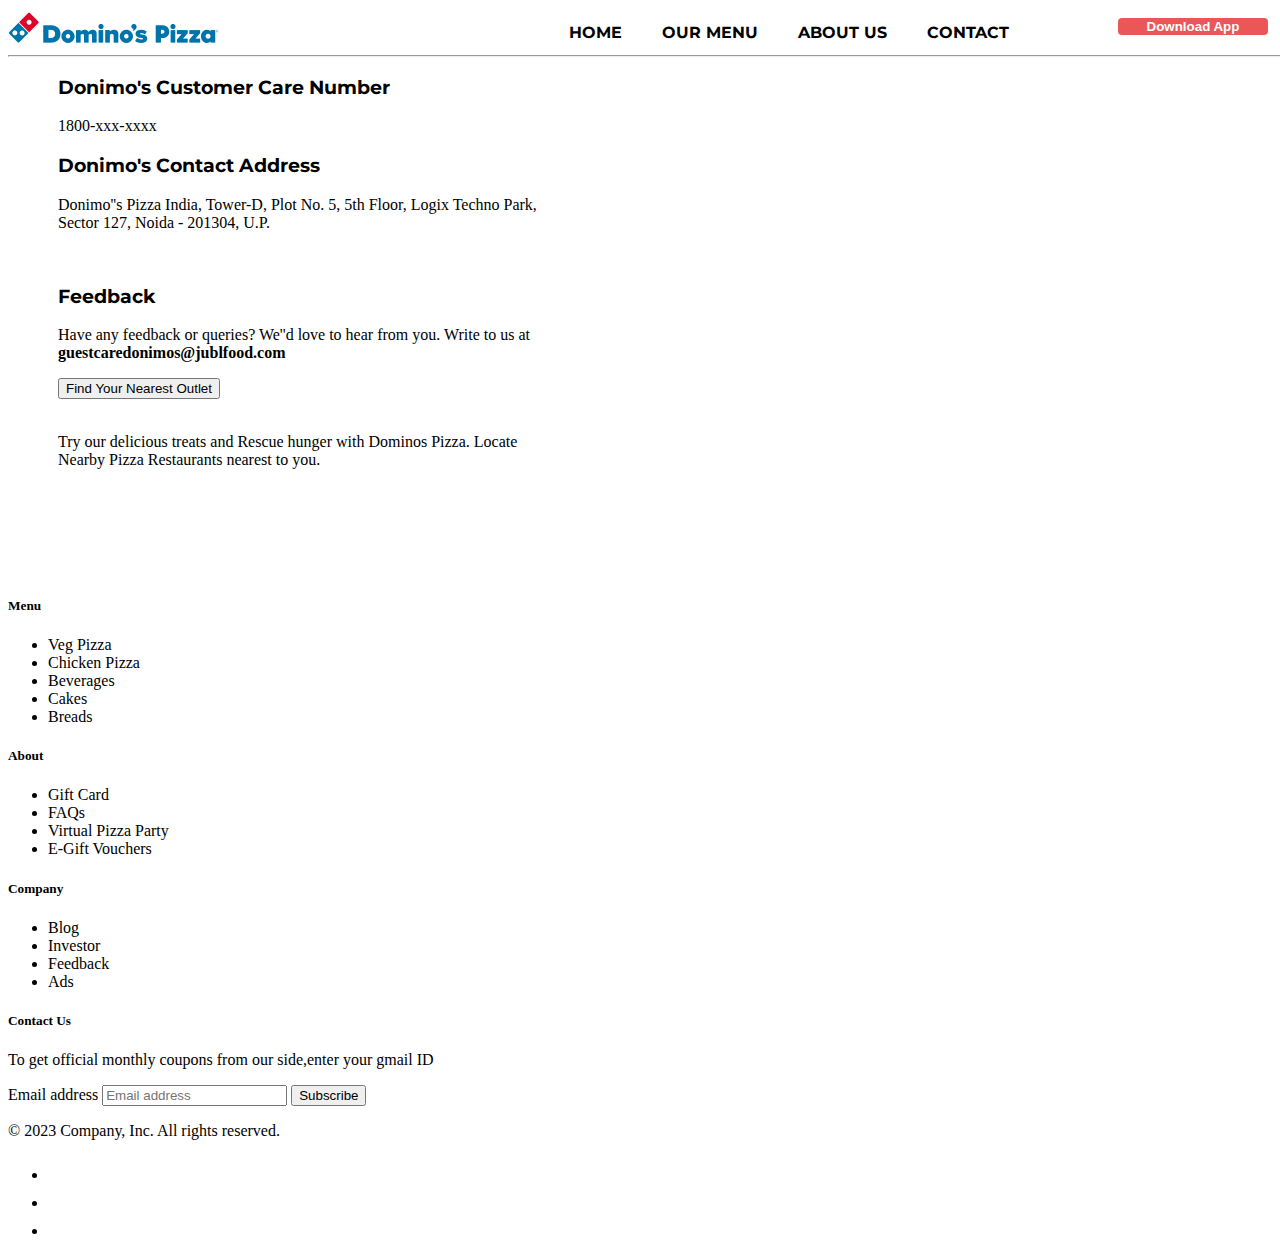
<file: contact.html>
<!DOCTYPE html>
<html lang="en">
<head>
    <meta charset="UTF-8">
    <meta name="viewport" content="width=device-width, initial-scale=1.0">
    <title>Donimo's Customer Care</title>
    <link rel="icon" href="./img/favicon-32x32.png">
    <link href="https://cdn.jsdelivr.net/npm/bootstrap@5.3.1/dist/css/bootstrap.min.css" rel="stylesheet" integrity="sha384-4bw+/aepP/YC94hEpVNVgiZdgIC5+VKNBQNGCHeKRQN+PtmoHDEXuppvnDJzQIu9" crossorigin="anonymous">
    <link rel="stylesheet" href="styles.css">
    <link rel="stylesheet" href="utils.css">
    <link rel="preconnect" href="https://fonts.googleapis.com">
    <link rel="preconnect" href="https://fonts.gstatic.com" crossorigin>
    <link href="https://fonts.googleapis.com/css2?family=Acme&family=Merriweather:wght@300&family=Montserrat&family=Oswald:wght@700&display=swap" rel="stylesheet">
</head>
<body>
    <header class="containere">
        <nav class="flex space-between">
            <div class="left flex item-center">
                <img src="./img/Logo.png" alt="Donimo-logo" srcset="">
                
                <ul class="flex item-center justify-center bold font">
                    <a href="index.html"><li>HOME</li></a>
                    <a href="menu.html"><li>OUR MENU</li></a> 
                    <a href="about.html"><li>ABOUT US</li></a>
                    <a href="contact.html"><li>CONTACT</li></a>
                </ul>
            </div>
            
            <div class="right flex">
              <a href="https://play.google.com/store/games?hl=en&gl=US&pli=1"><button type="button" class="btn btn-danger button-size" style="margin-right: 20px;">Download App</button></a>
                <!-- <div class="cart item-center justify-center mx-2 font bold flex">CART</div> -->
                <!-- <button type="button" class="btn btn-dark mx-2">Cart</button> -->
            </div>
        </nav>
        <hr>
    </header>
    <section>
      <div class="address">
        <h3 class="font bold">Donimo's Customer Care Number</h3>
        <p>1800-xxx-xxxx</p>
        <h3 class="font bold">Donimo's Contact Address</h3>
        <p>Donimo''s Pizza India,
            Tower-D, Plot No. 5,
            5th Floor, Logix Techno Park,
            Sector 127, Noida - 201304, U.P.
        </p>
        <br>
        <h3 class="font bold">Feedback</h3>
        <p>
          Have any feedback or queries?
          We''d love to hear from you. Write to us at
          <strong>guestcaredonimos@jublfood.com</strong>
        </p>
        <a href="https://www.google.com/maps/@28.6457856,77.3554176,12z?entry=ttu"><button type="button" class="btn btn-primary">Find Your Nearest Outlet</button></a><br><br>
        <p>Try our delicious treats and Rescue hunger with Dominos Pizza.
          Locate Nearby Pizza Restaurants nearest to you.</p>
      </div>

    </section>
    <div class="container">
      <footer class="py-5">
        <div class="row">
          <div class="col-6 col-md-2 mb-3">
            <h5>Menu</h5>
            <ul class="nav flex-column">
              <li class="nav-item mb-2"><a href="#" class="nav-link p-0 text-body-secondary">Veg Pizza</a></li>
              <li class="nav-item mb-2"><a href="#" class="nav-link p-0 text-body-secondary">Chicken Pizza</a></li>
              <li class="nav-item mb-2"><a href="#" class="nav-link p-0 text-body-secondary">Beverages</a></li>
              <li class="nav-item mb-2"><a href="#" class="nav-link p-0 text-body-secondary">Cakes</a></li>
              <li class="nav-item mb-2"><a href="#" class="nav-link p-0 text-body-secondary">Breads</a></li>
            </ul>
          </div>
    
          <div class="col-6 col-md-2 mb-3">
            <h5>About</h5>
            <ul class="nav flex-column">
              <li class="nav-item mb-2"><a href="#" class="nav-link p-0 text-body-secondary">Gift Card</a></li>
              <li class="nav-item mb-2"><a href="#" class="nav-link p-0 text-body-secondary">FAQs</a></li>
              <li class="nav-item mb-2"><a href="#" class="nav-link p-0 text-body-secondary">Virtual Pizza Party</a></li>
              <li class="nav-item mb-2"><a href="#" class="nav-link p-0 text-body-secondary">E-Gift Vouchers</a></li>
            </ul>
          </div>
    
          <div class="col-6 col-md-2 mb-3">
            <h5>Company</h5>
            <ul class="nav flex-column">
              <li class="nav-item mb-2"><a href="#" class="nav-link p-0 text-body-secondary">Blog</a></li>
              <li class="nav-item mb-2"><a href="#" class="nav-link p-0 text-body-secondary">Investor</a></li>
              <li class="nav-item mb-2"><a href="#" class="nav-link p-0 text-body-secondary">Feedback</a></li>
              <li class="nav-item mb-2"><a href="#" class="nav-link p-0 text-body-secondary">Ads</a></li>
            </ul>
          </div>
    
          <div class="col-md-5 offset-md-1 mb-3">
            <form>
              <h5>Contact Us</h5>
              <p>To get official monthly coupons from our side,enter your gmail ID</p>
              <div class="d-flex flex-column flex-sm-row w-100 gap-2">
                <label for="newsletter1" class="visually-hidden">Email address</label>
                <input id="newsletter1" type="text" class="form-control" placeholder="Email address">
                <button class="btn btn-primary" type="button">Subscribe</button>
              </div>
            </form>
          </div>
        </div>
    
        <div class="d-flex flex-column flex-sm-row justify-content-between py-4 my-4 border-top">
          <p>© 2023 Company, Inc. All rights reserved.</p>
          <ul class="list-unstyled d-flex">
            <li class="ms-3"><a class="link-body-emphasis" href="#"><svg class="bi" width="24" height="24"><use xlink:href="#twitter"></use></svg></a></li>
            <li class="ms-3"><a class="link-body-emphasis" href="#"><svg class="bi" width="24" height="24"><use xlink:href="#instagram"></use></svg></a></li>
            <li class="ms-3"><a class="link-body-emphasis" href="#"><svg class="bi" width="24" height="24"><use xlink:href="#facebook"></use></svg></a></li>
          </ul>
        </div>
      </footer>
    </div>
    <script src="https://cdn.jsdelivr.net/npm/bootstrap@5.3.1/dist/js/bootstrap.bundle.min.js" integrity="sha384-HwwvtgBNo3bZJJLYd8oVXjrBZt8cqVSpeBNS5n7C8IVInixGAoxmnlMuBnhbgrkm" crossorigin="anonymous"></script>

</body>
</html>
</file>
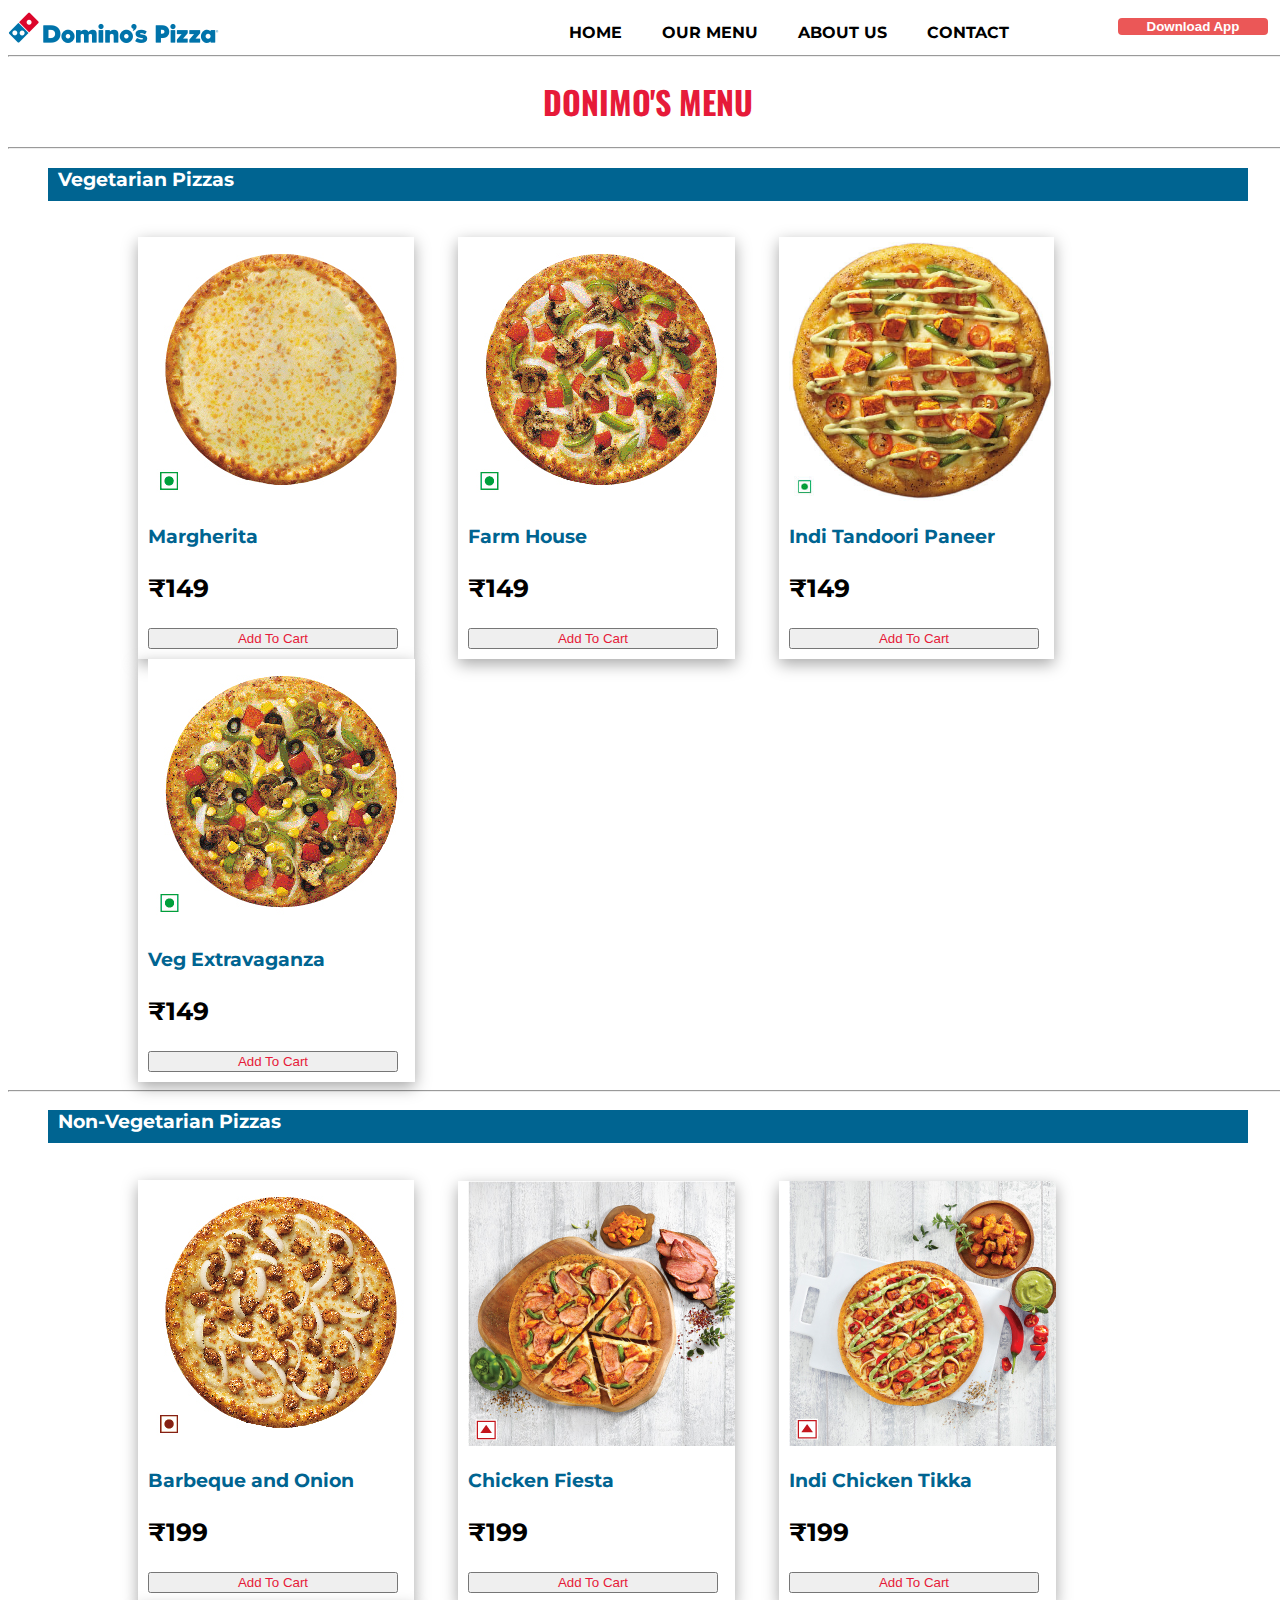
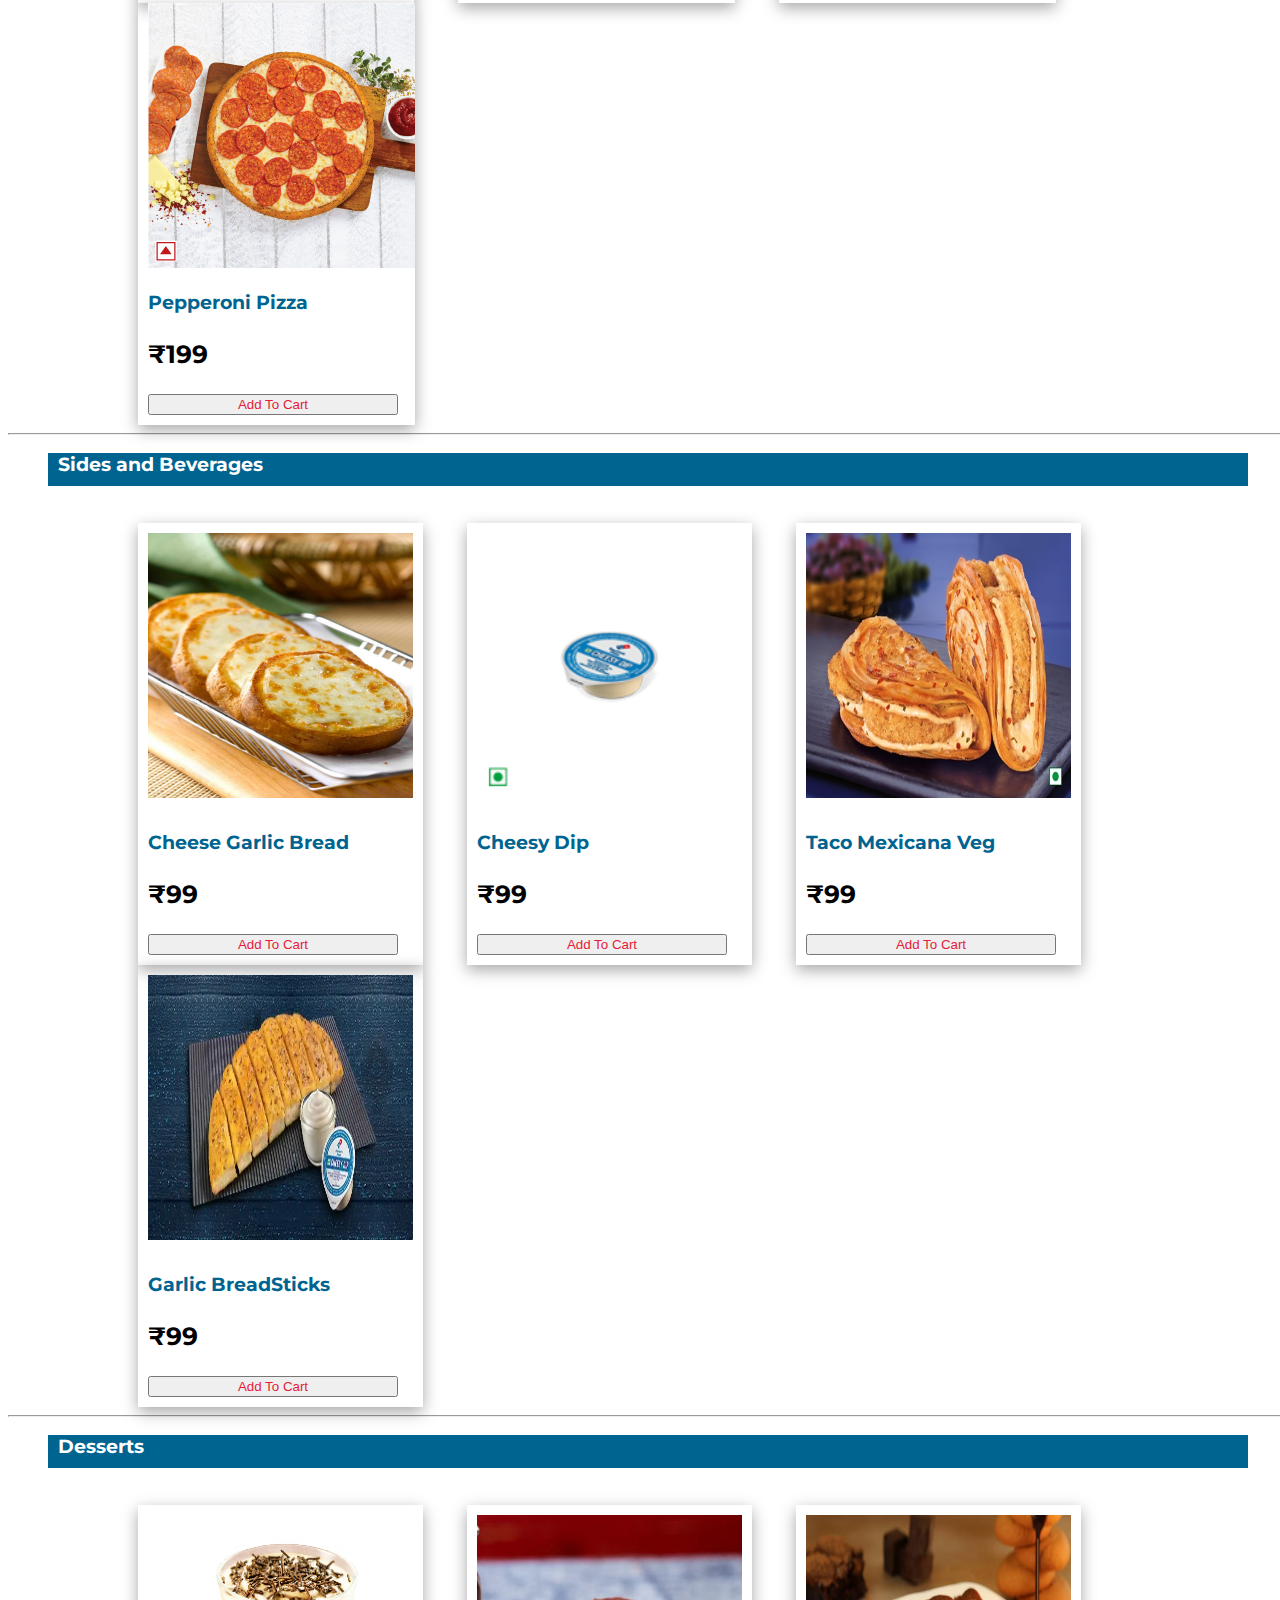
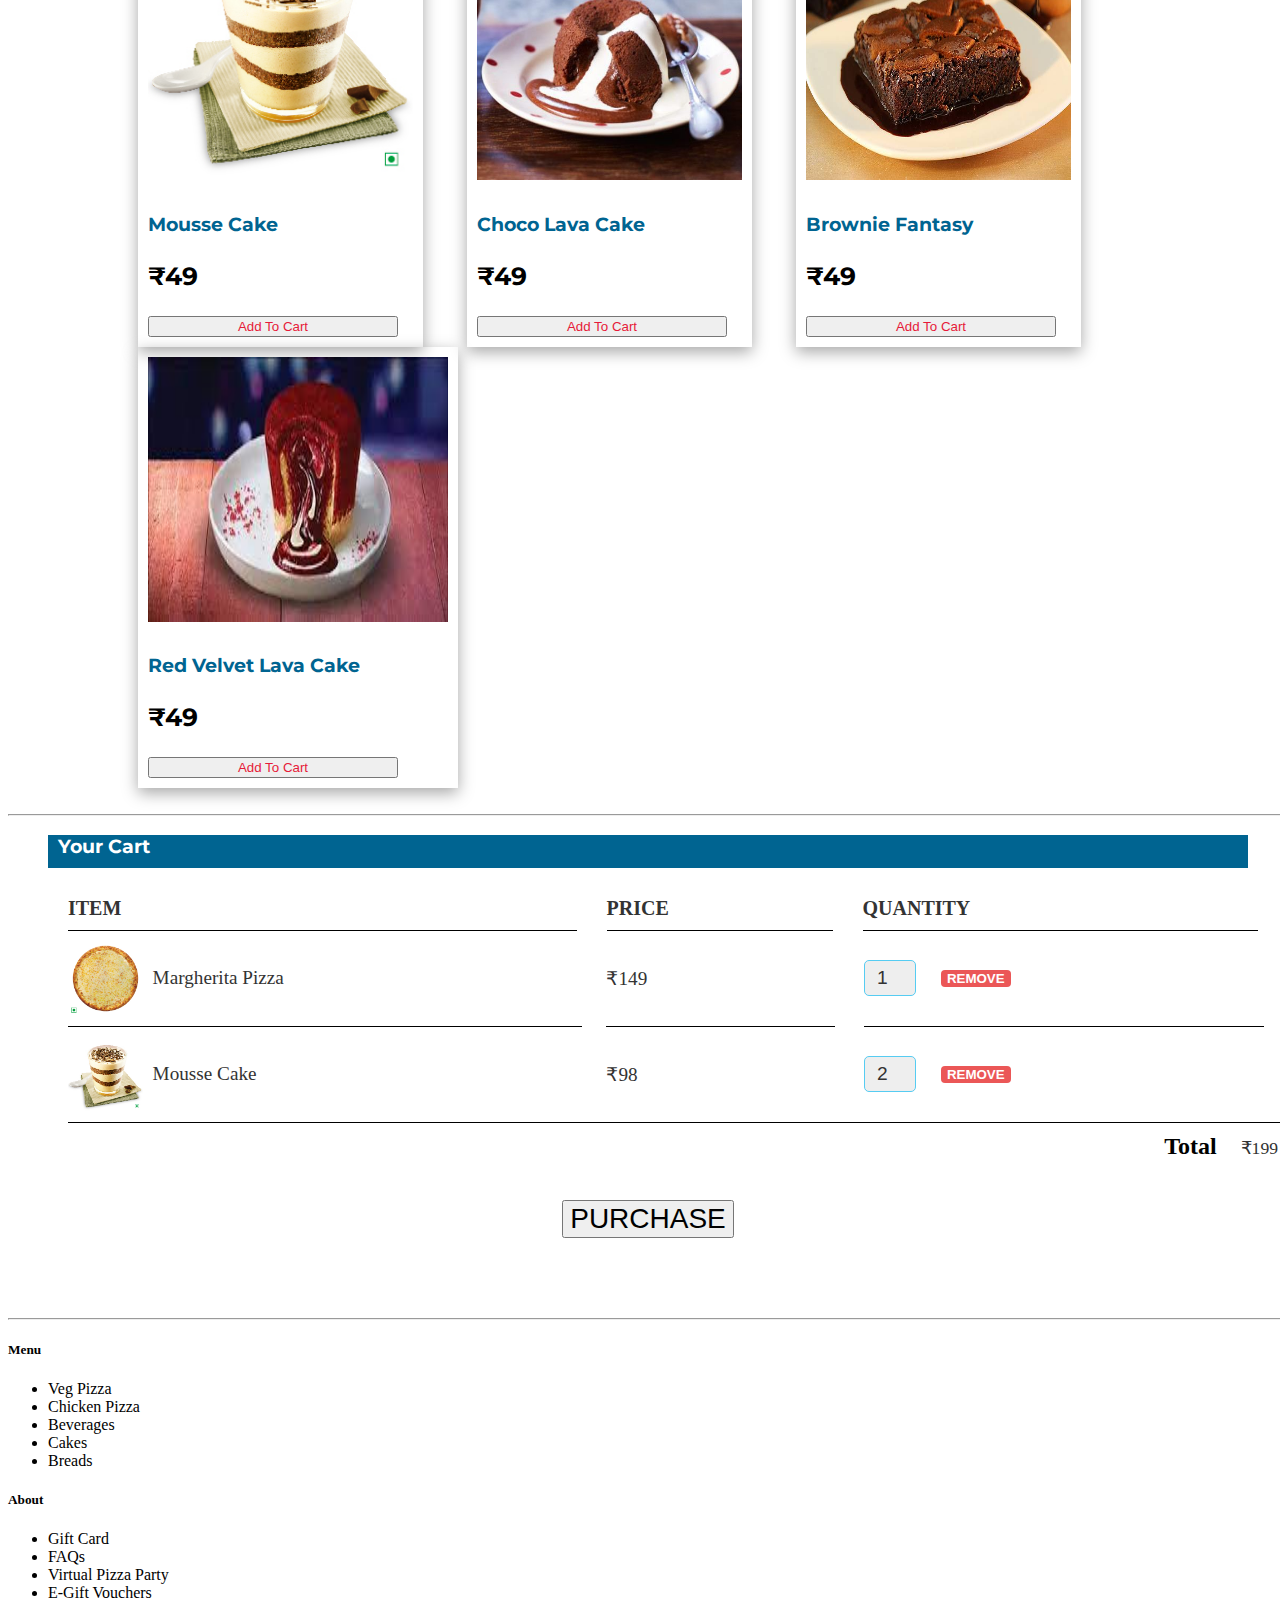
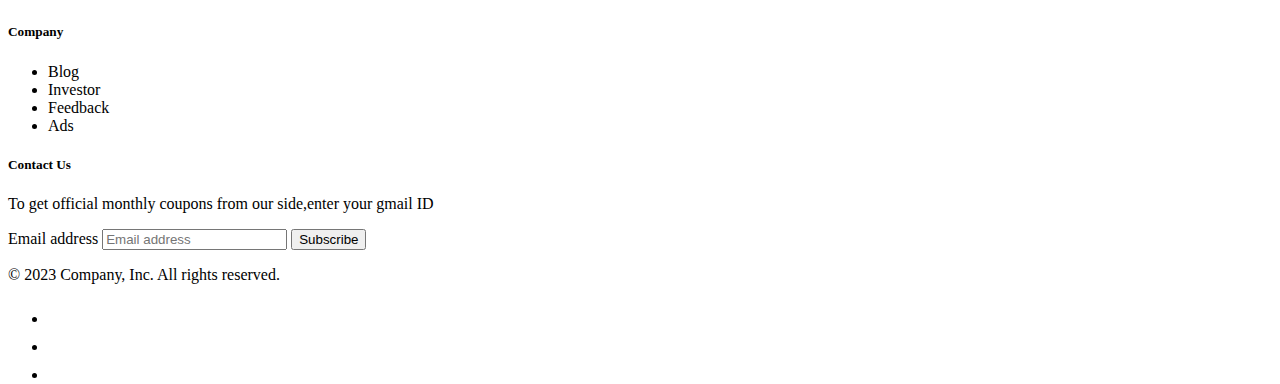
<file: menu.html>
<!DOCTYPE html>
<html lang="en">
<head>
    <meta charset="UTF-8">
    <meta name="viewport" content="width=device-width, initial-scale=1.0">
    <title>Donimo's Pizza Menu</title>
    <link rel="icon" href="./img/favicon-32x32.png">
    <link href="https://cdn.jsdelivr.net/npm/bootstrap@5.3.1/dist/css/bootstrap.min.css" rel="stylesheet" integrity="sha384-4bw+/aepP/YC94hEpVNVgiZdgIC5+VKNBQNGCHeKRQN+PtmoHDEXuppvnDJzQIu9" crossorigin="anonymous">
    <link rel="stylesheet" href="styles.css">
    <link rel="stylesheet" href="utils.css">
    <link rel="preconnect" href="https://fonts.googleapis.com">
    <link rel="preconnect" href="https://fonts.gstatic.com" crossorigin>
    <link href="https://fonts.googleapis.com/css2?family=Acme&family=Merriweather:wght@300&family=Montserrat&family=Oswald:wght@700&display=swap" rel="stylesheet">
</head>
<body>
    <header class="containere">
        <nav class="flex space-between">
            <div class="left flex item-center">
                <img src="./img/Logo.png" alt="Donimo-logo" srcset="">
                
                <ul class="flex item-center justify-center bold font">
                    <a href="index.html"><li>HOME</li></a>
                    <a href="menu.html"><li>OUR MENU</li></a> 
                    <a href="about.html"><li>ABOUT US</li></a>
                    <a href="contact.html"><li>CONTACT</li></a>
                </ul>
            </div>
            
            <div class="right flex">
                <a href="https://play.google.com/store/games?hl=en&gl=US&pli=1"><button type="button" class="btn btn-danger button-size" style="margin-right: 20px;">Download App</button></a>
                <!-- <div class="cart item-center justify-center mx-2 font bold flex">CART</div> -->
                <!-- <button type="button" class="btn btn-dark mx-2">Cart</button> -->
            </div>
        </nav>
        <hr>
    </header>
    <h1 class="font bold flex item-center justify-center heading font1">DONIMO'S MENU</h1>
    <section>
        <hr>
        <h3 class="veggie font bold">Vegetarian Pizzas</h3>
        <br>
        <div class="vegcover">
            <div class="Margherita">
                <img class="shop-item-image" src="./img/Margherit.jpg">
                <h3 class="font bold justify-center blue shop-item-title">Margherita</h3>
                <h3 class="font bold justify-center shop-item-price" style="font-size: 25px;">₹149</h3>
                <button type="button" class="btn btn-light red justify-center shop-item-button" style="width: 250px;">Add To Cart</button>
            </div>
            <div class="Margherita">
                <img class="shop-item-image" src="./img/Farmhouse.jpg">
                <h3 class="font bold justify-center blue shop-item-title">Farm House</h3>
                <h3 class="font bold justify-center shop-item-price" style="font-size: 25px;">₹149</h3>
                <button type="button" class="btn btn-light red justify-center shop-item-button" style="width: 250px;">Add To Cart</button>
            </div>
            <div class="Margherita">
                <img class="shop-item-image" src="./img/IndianTandooriPaneer.jpg" style="height: 265px;">
                <h3 class="font bold justify-center blue shop-item-title">Indi Tandoori Paneer </h3>
                <h3 class="font bold justify-center shop-item-price" style="font-size: 25px;">₹149</h3>
                <button type="button" class="btn btn-light red justify-center shop-item-button" style="width: 250px;">Add To Cart</button>
            </div>
            <div class="Margherita">
                <img class="shop-item-image" src="./img/Veg_Extravaganz.jpg">
                <h3 class="font bold justify-center blue shop-item-title">Veg Extravaganza</h3>
                <h3 class="font bold justify-center shop-item-price" style="font-size: 25px;">₹149</h3>
                <button type="button" class="btn btn-light red justify-center shop-item-button" style="width: 250px;">Add To Cart</button>
            </div>
        </div>  
    </section>
    <section>
        <hr>
        <h3 class="veggie font bold">Non-Vegetarian Pizzas</h3>
        <br>
        <div class="vegcover">
            <div class="Margherita">
                <img class="shop-item-image" src="./img/Pepper_Barbeque_&_Onion.jpg">
                <h3 class="font bold justify-center blue shop-item-title">Barbeque and Onion</h3>
                <h3 class="font bold justify-center shop-item-price" style="font-size: 25px;">₹199</h3>
                <button type="button" class="btn btn-light red justify-center shop-item-button" style="width: 250px;">Add To Cart</button>
            </div>
            <div class="Margherita">
                <img class="shop-item-image" src="./img/Fiesta.png">
                <h3 class="font bold justify-center blue shop-item-title">Chicken Fiesta</h3>
                <h3 class="font bold justify-center shop-item-price" style="font-size: 25px;">₹199</h3>
                <button type="button" class="btn btn-light red justify-center shop-item-button" style="width: 250px;">Add To Cart</button>
            </div>
            <div class="Margherita">
                <img class="shop-item-image" src="./img/Tandoori.png" style="height: 265px;">
                <h3 class="font bold justify-center blue shop-item-title">Indi Chicken Tikka </h3>
                <h3 class="font bold justify-center shop-item-price" style="font-size: 25px;">₹199</h3>
                <button type="button" class="btn btn-light red justify-center shop-item-button" style="width: 250px;">Add To Cart</button>
            </div>
            <div class="Margherita">
                <img class="shop-item-image" src="./img/Pepperoni.png">
                <h3 class="font bold justify-center blue shop-item-title">Pepperoni Pizza</h3>
                <h3 class="font bold justify-center shop-item-price" style="font-size: 25px;">₹199</h3>
                <button type="button" class="btn btn-light red justify-center shop-item-button" style="width: 250px;">Add To Cart</button>
            </div>
        </div>  
    </section>
    <section>
        <hr>
        <h3 class="veggie font bold">Sides and Beverages</h3>
        <br>
        <div class="vegcover">
            <div class="Margherita">
                <img class="shop-item-image" src="./img/sides.jpg" style="height: 265px; width: 265px;padding: 10px 10px 10px 0;">
                <h3 class="font bold justify-center blue shop-item-title">Cheese Garlic Bread</h3>
                <h3 class="font bold justify-center shop-item-price" style="font-size: 25px;">₹99</h3>
                <button type="button" class="btn btn-light red justify-center shop-item-button" style="width: 250px;">Add To Cart</button>
            </div>
            <div class="Margherita">
                <img class="shop-item-image" src="./img/dip.png" style="height: 265px;width: 265px;padding: 10px 10px 10px 0;">
                <h3 class="font bold justify-center blue shop-item-title">Cheesy Dip</h3>
                <h3 class="font bold justify-center shop-item-price" style="font-size: 25px;">₹99</h3>
                <button type="button" class="btn btn-light red justify-center shop-item-button" style="width: 250px;">Add To Cart</button>
            </div>
            <div class="Margherita">
                <img class="shop-item-image" src="./img/taco.jpg" style="height: 265px;width: 265px;padding: 10px 10px 10px 0;">
                <h3 class="font bold justify-center blue shop-item-title">Taco Mexicana Veg </h3>
                <h3 class="font bold justify-center shop-item-price" style="font-size: 25px;">₹99</h3>
                <button type="button" class="btn btn-light red justify-center shop-item-button" style="width: 250px;">Add To Cart</button>
            </div>
            <div class="Margherita">
                <img class="shop-item-image" src="./img/breadSticks.jpg"style="height: 265px;width: 265px;padding: 10px 10px 10px 0;">
                <h3 class="font bold justify-center blue shop-item-title">Garlic BreadSticks</h3>
                <h3 class="font bold justify-center shop-item-price" style="font-size: 25px;">₹99</h3>
                <button type="button" class="btn btn-light red justify-center shop-item-button" style="width: 250px;">Add To Cart</button>
            </div>
        </div>  
    </section>
    <section>
        <hr>
        <h3 class="veggie font bold">Desserts</h3>
        <br>
        <div class="vegcover">
            <div class="Margherita">
                <img class="shop-item-image" src="./img/mouse.jpg" style="height: 265px; width: 265px;padding: 10px 10px 10px 0;">
                <h3 class="font bold justify-center blue shop-item-title">Mousse Cake</h3>
                <h3 class="font bold justify-center shop-item-price" style="font-size: 25px;">₹49</h3>
                <button type="button" class="btn btn-light red justify-center shop-item-button" style="width: 250px;">Add To Cart</button>
            </div>
            <div class="Margherita">
                <img class="shop-item-image" src="./img/dessert.jpg" style="height: 265px;width: 265px;padding: 10px 10px 10px 0;">
                <h3 class="font bold justify-center blue shop-item-title">Choco Lava Cake</h3>
                <h3 class="font bold justify-center shop-item-price" style="font-size: 25px;">₹49</h3>
                <button type="button" class="btn btn-light red justify-center shop-item-button" style="width: 250px;">Add To Cart</button>
            </div>
            <div class="Margherita">
                <img class="shop-item-image" src="./img/Brownie.JPG" style="height: 265px;width: 265px;padding: 10px 10px 10px 0;">
                <h3 class="font bold justify-center blue shop-item-title">Brownie Fantasy</h3>
                <h3 class="font bold justify-center shop-item-price" style="font-size: 25px;">₹49</h3>
                <button type="button" class="btn btn-light red justify-center shop-item-button" style="width: 250px;">Add To Cart</button>
            </div>
            <div class="Margherita">
                <img class="shop-item-image" src="./img/velvet.jfif"style="height: 265px;width: 300px;padding: 10px 10px 10px 0;">
                <h3 class="font bold justify-center blue shop-item-title">Red Velvet Lava Cake</h3>
                <h3 class="font bold justify-center shop-item-price" style="font-size: 25px;">₹49</h3>
                <button type="button" class="btn btn-light red justify-center shop-item-button" style="width: 250px;">Add To Cart</button>
            </div>
        </div>  
    </section>
    <br><hr>
    <section>
        <h3 class="veggie font bold">Your Cart</h3>
        <div class="cart-row" style="margin-left: 60px;">
            <span class="cart-item cart-header cart-column">ITEM</span>
            <span class="cart-price cart-header cart-column">PRICE</span>
            <span class="cart-quantity cart-header cart-column">QUANTITY</span>
        </div>
        <div class="cart-items" style="margin-left: 60px;">
            <div class="cart-row">
                <div class="cart-item cart-column">
                    <img class="cart-item-image" src="./img/Margherit.jpg" width="100" height="100">
                    <span class="cart-item-title">Margherita Pizza</span>
                </div>
                <span class="cart-price cart-column">₹149</span>
                <div class="cart-quantity cart-column">
                    <input class="cart-quantity-input" type="number" value="1">
                    <button class="btn btn-danger" type="button">REMOVE</button>
                </div>
            </div>
            <div class="cart-row">
                <div class="cart-item cart-column">
                    <img class="cart-item-image" src="./img/mouse.jpg" width="100" height="100">
                    <span class="cart-item-title">Mousse Cake</span>
                </div>
                <span class="cart-price cart-column">₹98</span>
                <div class="cart-quantity cart-column">
                    <input class="cart-quantity-input" type="number" value="2">
                    <button class="btn btn-danger" type="button">REMOVE</button>
                </div>
            </div>
        </div>
        <div class="cart-total" style="margin-left: 60px;">
            <strong class="cart-total-title">Total</strong>
            <span class="cart-total-price">₹199</span>
        </div>
        <a href="pay.html"><button class="btn btn-primary btn-purchase" type="button">PURCHASE</button></a>
    </section><hr>
    <div class="container">
        <footer class="py-5">
          <div class="row">
            <div class="col-6 col-md-2 mb-3">
              <h5>Menu</h5>
              <ul class="nav flex-column">
                <li class="nav-item mb-2"><a href="#" class="nav-link p-0 text-body-secondary">Veg Pizza</a></li>
                <li class="nav-item mb-2"><a href="#" class="nav-link p-0 text-body-secondary">Chicken Pizza</a></li>
                <li class="nav-item mb-2"><a href="#" class="nav-link p-0 text-body-secondary">Beverages</a></li>
                <li class="nav-item mb-2"><a href="#" class="nav-link p-0 text-body-secondary">Cakes</a></li>
                <li class="nav-item mb-2"><a href="#" class="nav-link p-0 text-body-secondary">Breads</a></li>
              </ul>
            </div>
      
            <div class="col-6 col-md-2 mb-3">
              <h5>About</h5>
              <ul class="nav flex-column">
                <li class="nav-item mb-2"><a href="#" class="nav-link p-0 text-body-secondary">Gift Card</a></li>
                <li class="nav-item mb-2"><a href="#" class="nav-link p-0 text-body-secondary">FAQs</a></li>
                <li class="nav-item mb-2"><a href="#" class="nav-link p-0 text-body-secondary">Virtual Pizza Party</a></li>
                <li class="nav-item mb-2"><a href="#" class="nav-link p-0 text-body-secondary">E-Gift Vouchers</a></li>
              </ul>
            </div>
      
            <div class="col-6 col-md-2 mb-3">
              <h5>Company</h5>
              <ul class="nav flex-column">
                <li class="nav-item mb-2"><a href="#" class="nav-link p-0 text-body-secondary">Blog</a></li>
                <li class="nav-item mb-2"><a href="#" class="nav-link p-0 text-body-secondary">Investor</a></li>
                <li class="nav-item mb-2"><a href="#" class="nav-link p-0 text-body-secondary">Feedback</a></li>
                <li class="nav-item mb-2"><a href="#" class="nav-link p-0 text-body-secondary">Ads</a></li>
              </ul>
            </div>
      
            <div class="col-md-5 offset-md-1 mb-3">
              <form>
                <h5>Contact Us</h5>
                <p>To get official monthly coupons from our side,enter your gmail ID</p>
                <div class="d-flex flex-column flex-sm-row w-100 gap-2">
                  <label for="newsletter1" class="visually-hidden">Email address</label>
                  <input id="newsletter1" type="text" class="form-control" placeholder="Email address">
                  <button class="btn btn-primary" type="button">Subscribe</button>
                </div>
              </form>
            </div>
          </div>
      
          <div class="d-flex flex-column flex-sm-row justify-content-between py-4 my-4 border-top">
            <p>© 2023 Company, Inc. All rights reserved.</p>
            <ul class="list-unstyled d-flex">
              <li class="ms-3"><a class="link-body-emphasis" href="#"><svg class="bi" width="24" height="24"><use xlink:href="#twitter"></use></svg></a></li>
              <li class="ms-3"><a class="link-body-emphasis" href="#"><svg class="bi" width="24" height="24"><use xlink:href="#instagram"></use></svg></a></li>
              <li class="ms-3"><a class="link-body-emphasis" href="#"><svg class="bi" width="24" height="24"><use xlink:href="#facebook"></use></svg></a></li>
            </ul>
          </div>
        </footer>
      </div>
      <script src="https://cdn.jsdelivr.net/npm/bootstrap@5.3.1/dist/js/bootstrap.bundle.min.js" integrity="sha384-HwwvtgBNo3bZJJLYd8oVXjrBZt8cqVSpeBNS5n7C8IVInixGAoxmnlMuBnhbgrkm" crossorigin="anonymous"></script>
      <script src="cart.js"></script>

    
    
</body>
</html>
</file>
<file: styles.css>
body,html{
    height: 100%;
    width: 100%;
}

.containere{
    max-width: 100vw;
    margin: auto;
}

nav{
    width: 100%;
}

nav ul{
    
    margin: 10px auto 0 290px;
}

nav ul li{
    list-style: none;
    padding: 5px 20px;
}

nav button{
    margin-top: 10px;
}

hr{
    width: 100%;
}

header{
    background: white;
    position: sticky;
    top: 0;
}

.browse{
    font-size: 60px;
    text-align: center;
    color: gray;
    font-family: 'Acme', sans-serif;
}

.veg{
    border-radius: 50%;
    width: 400px;
    height: 400px;
    margin-bottom: 40px;
}

.non-veg{
    border-radius: 50%;
    width: 400px;
    height: 400px;
    margin-bottom: 40px;
}

.sides{
    border-radius: 50%;
    width: 400px;
    height: 400px;
    margin-bottom: 40px;
}

.dessert{
    border-radius: 50%;
    width: 400px;
    height: 400px;
    margin-bottom: 40px;
}
.vegetarian{
    margin-left: 200px;
    font-family: 'Acme', sans-serif;
}

.non{
    margin-left: 200px;
    font-family: 'Acme', sans-serif;
}

.garlic{
    margin-left: 200px;
    margin-top: 50px;
    font-family: 'Acme', sans-serif;
}

.cake{
    margin-left: 200px;
    margin-top: 50px;
    font-family: 'Acme', sans-serif;
}

.specs{
    background-color:#EEEEEE;
}

.seo-content{
    margin-left: 30px;
}

.content-h3{
    color: #006491;
}

.content-p{
    font-family: 'Montserrat', sans-serif;
}

a{
    color: black;
    text-decoration: none;
}

.heading {
    color: #e61a39;
}

.veggie{
    background-color: #006491;
    color: white;
    padding-left: 10px;
    padding-bottom: 10px;
    margin-left: 40px;
    margin-right: 40px;
}

.Margherita{
    padding-left: 10px;
    padding-bottom: 10px;
    margin-left: 40px;
    box-shadow: rgba(0, 0, 0, 0.35) 0px 5px 15px;
    display: inline-block;
}

.vegcover{
    margin-left: 90px;
}

.address{
    display: block;
    width: 500px;
    height: 500px;
    margin-left: 50px;
}
</file>
<file: utils.css>
.flex{
    display: flex;
}

.space-between{
    justify-content: space-between;
}

.item-center{
    align-items: center;
}

.justify-center{
    justify-content: center;
}

.bold{
    font-weight: bolder;
}

.font{
    font-family: 'Montserrat', sans-serif;
}

.button-size{
    width: 150px;
}

.mx-2{
    margin-left: 50px;
    margin-right: 10px;
    margin-top: 10px;
}

.grid{
    display: grid;
    grid-template-columns: repeat(2, 1fr);
}

.black{
    background-color:#222e3a;
}

.white{
    color: white;
    background-color: aliceblue;
}

.font1{
    font-family: 'Oswald', sans-serif;
}

.blue{
    color: #006491;
}

.red{
    color: #e61a39;
}

.cart-column {
    display: flex;
    align-items: center;
    border-bottom: 1px solid black;
    margin-right: 1.5em;
    padding-bottom: 10px;
    margin-top: 10px;
}

.cart-item {
    width: 45%;
}

.cart-price {
    width: 20%;
    font-size: 1.2em;
    color: #333;
}

.cart-quantity {
    width: 35%;
}

.cart-row {
    display: flex;
}

.cart-header {
    font-weight: bold;
    font-size: 1.25em;
    color: #333;
}

.cart-item-title {
    color: #333;
    margin-left: .5em;
    font-size: 1.2em;
}

.cart-item-image {
    width: 75px;
    height: auto;
    border-radius: 10px;
}

.btn-danger {
    color: white;
    background-color: #EB5757;
    border: none;
    border-radius: .3em;
    font-weight: bold;
}

.btn-danger:hover {
    background-color: #CC4C4C;
}

.cart-quantity-input {
    height: 34px;
    width: 50px;
    border-radius: 5px;
    border: 1px solid #56CCF2;
    background-color: #eee;
    color: #333;
    padding: 0;
    text-align: center;
    font-size: 1.2em;
    margin-right: 25px;
}

.cart-row:last-child {
    border-bottom: 1px solid black;
}

.cart-row:last-child .cart-column {
    border: none;
}

.cart-total {
    text-align: end;
    margin-top: 10px;
    margin-right: 10px;
}

.cart-total-title {
    font-weight: bold;
    font-size: 1.5em;
    color: black;
    margin-right: 20px;
}

.cart-total-price {
    color: #333;
    font-size: 1.1em;
}

.btn-purchase {
    display: block;
    margin: 40px auto 80px auto;
    font-size: 1.75em;
}
</file>
